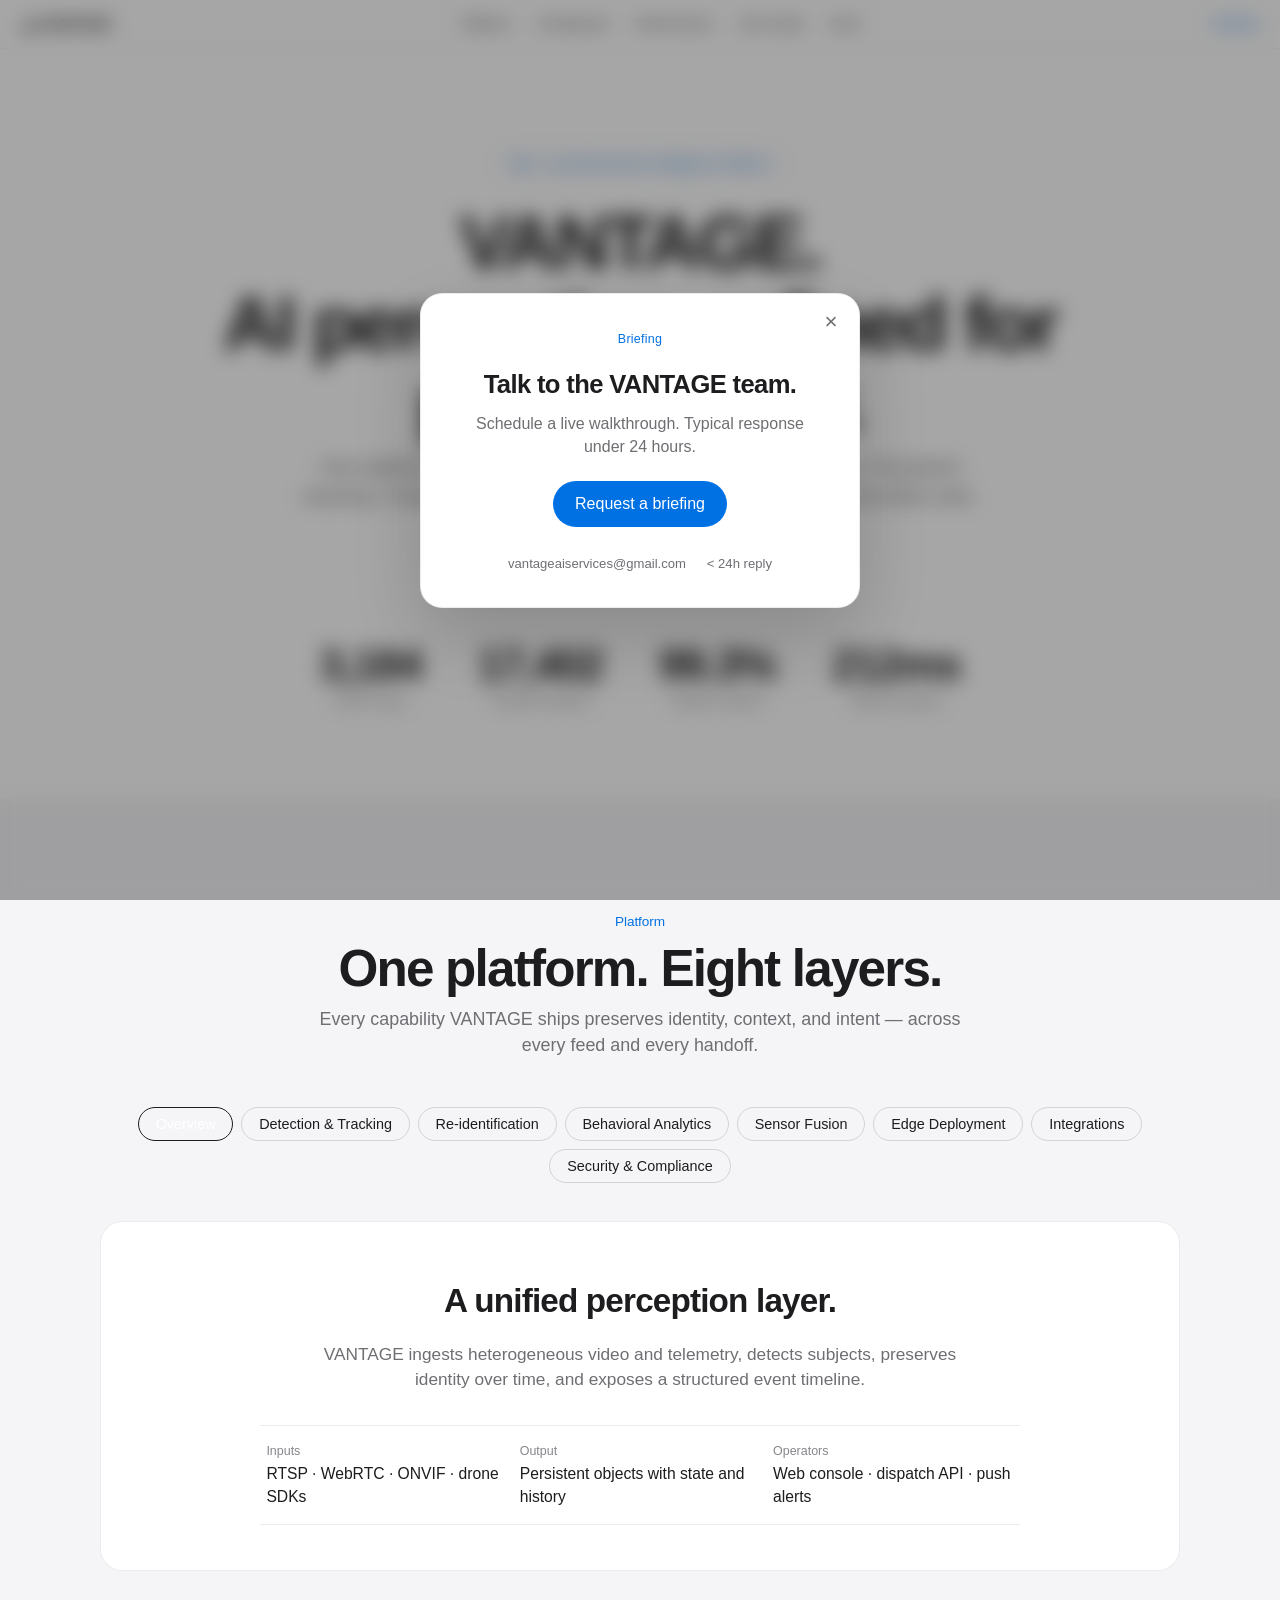
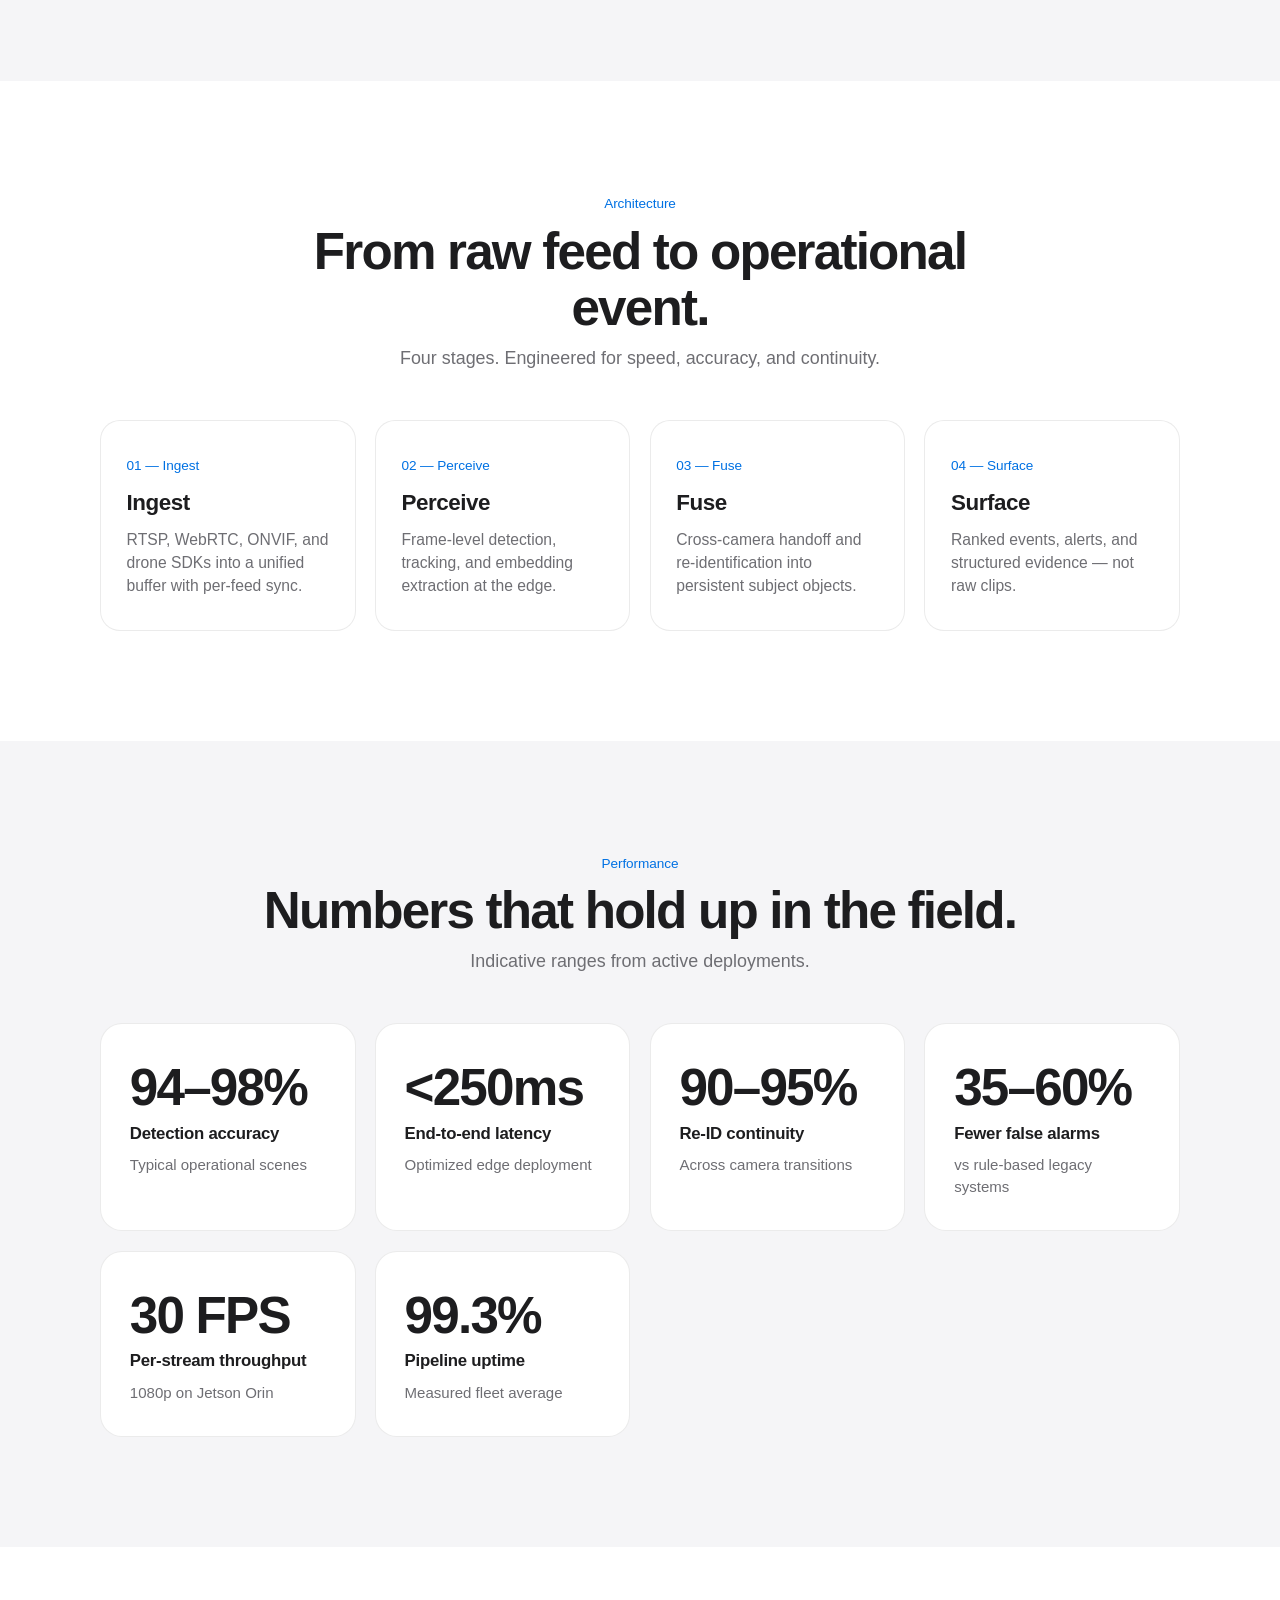
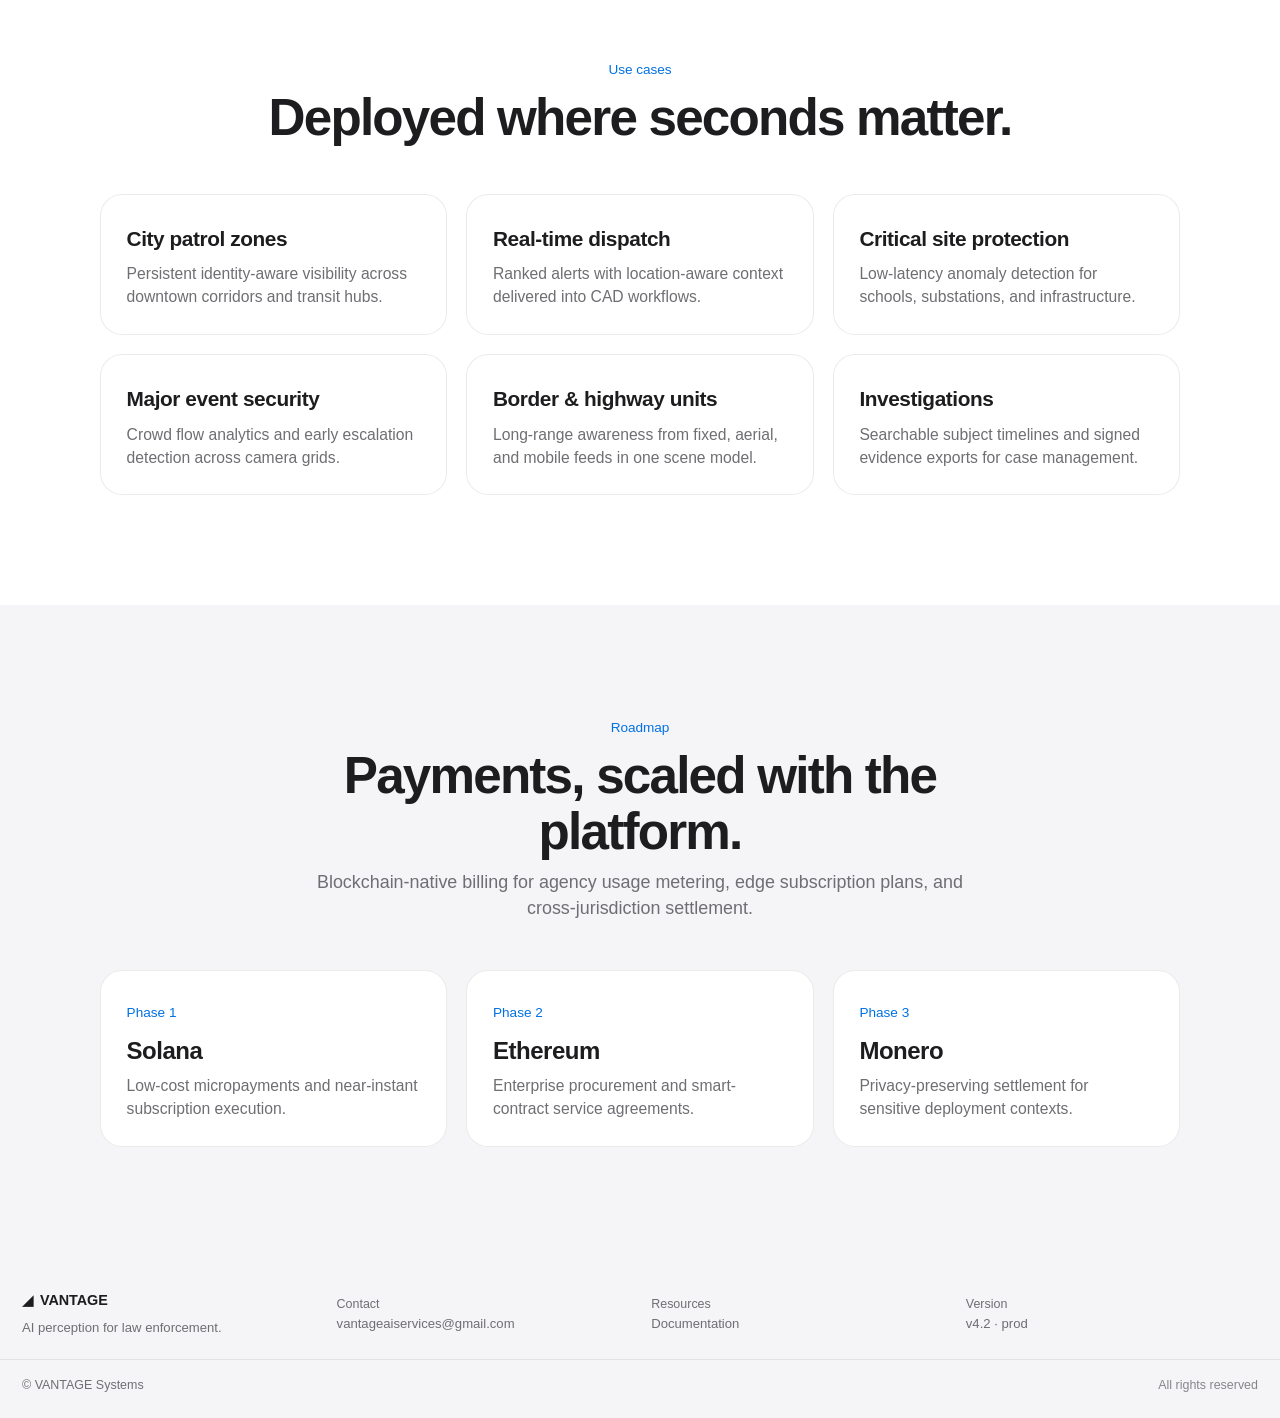
<file: index.html>
<!DOCTYPE html>
<html lang="en">
  <head>
    <meta charset="UTF-8" />
    <meta name="viewport" content="width=device-width, initial-scale=1.0" />
    <title>VANTAGE — AI Perception for Law Enforcement</title>
    <meta
      name="description"
      content="VANTAGE is an AI perception platform for law enforcement. Multi-camera tracking, persistent re-identification, and behavioral analytics across CCTV, drones, bodycams, and city networks."
    />
    <script>
      if ("scrollRestoration" in history) history.scrollRestoration = "manual";
      if (location.hash) history.replaceState(null, "", location.pathname + location.search);
    </script>
    <link rel="stylesheet" href="styles.css" />
  </head>
  <body>
    <header class="topbar">
      <div class="container-wide topbar-inner">
        <a href="#top" class="brand">
          <span class="brand-mark">◢</span>
          <span>VANTAGE</span>
        </a>
        <nav class="nav-links" aria-label="Primary">
          <a href="#platform" class="nav-link">Platform</a>
          <a href="#architecture" class="nav-link">Architecture</a>
          <a href="#specs" class="nav-link">Performance</a>
          <a href="#use-cases" class="nav-link">Use Cases</a>
          <a href="docs.html" class="nav-link">Docs</a>
        </nav>
        <div class="topbar-right">
          <a href="mailto:vantageaiservices@gmail.com" class="topbar-contact">Contact</a>
        </div>
      </div>
    </header>

    <main id="top">
      <!-- HERO -->
      <section class="hero">
        <div class="hero-copy">
          <p class="eyebrow">New · Law Enforcement Intelligence Platform</p>
          <h1>VANTAGE.<br />AI perception, refined for public safety.</h1>
          <p class="hero-sub">
            One platform for CCTV, drones, bodycams, and city cameras. Persistent tracking.
            Fewer false alarms. Designed for command centers and field units.
          </p>
          <div class="hero-actions">
            <a href="#platform" class="btn primary">Explore the platform</a>
            <a href="#specs" class="btn ghost">See performance</a>
          </div>

          <div class="hero-stats">
            <div class="hero-stat">
              <span class="hero-stat-value">3,184</span>
              <span class="hero-stat-label">Active feeds</span>
            </div>
            <div class="hero-stat">
              <span class="hero-stat-value">17,402</span>
              <span class="hero-stat-label">Tracked subjects</span>
            </div>
            <div class="hero-stat">
              <span class="hero-stat-value">99.3%</span>
              <span class="hero-stat-label">Pipeline uptime</span>
            </div>
            <div class="hero-stat">
              <span class="hero-stat-value">212ms</span>
              <span class="hero-stat-label">Median latency</span>
            </div>
          </div>
        </div>
      </section>

      <!-- PLATFORM -->
      <section id="platform" class="section alt reveal">
        <div class="section-head">
          <span class="kicker">Platform</span>
          <h2>One platform. Eight layers.</h2>
          <p class="section-intro">
            Every capability VANTAGE ships preserves identity, context, and intent —
            across every feed and every handoff.
          </p>
        </div>

        <div class="platform">
          <nav class="platform-tabs" role="tablist" aria-label="Platform layers">
            <button class="ptab is-active" role="tab" aria-selected="true" data-tab="overview">Overview</button>
            <button class="ptab" role="tab" aria-selected="false" data-tab="detection">Detection &amp; Tracking</button>
            <button class="ptab" role="tab" aria-selected="false" data-tab="reid">Re-identification</button>
            <button class="ptab" role="tab" aria-selected="false" data-tab="behavior">Behavioral Analytics</button>
            <button class="ptab" role="tab" aria-selected="false" data-tab="fusion">Sensor Fusion</button>
            <button class="ptab" role="tab" aria-selected="false" data-tab="edge">Edge Deployment</button>
            <button class="ptab" role="tab" aria-selected="false" data-tab="integrations">Integrations</button>
            <button class="ptab" role="tab" aria-selected="false" data-tab="security">Security &amp; Compliance</button>
          </nav>

          <div class="platform-panels">
            <article class="ppanel is-active" data-panel="overview">
              <h3>A unified perception layer.</h3>
              <p>
                VANTAGE ingests heterogeneous video and telemetry, detects subjects,
                preserves identity over time, and exposes a structured event timeline.
              </p>
              <dl class="spec-list">
                <div><dt>Inputs</dt><dd>RTSP · WebRTC · ONVIF · drone SDKs</dd></div>
                <div><dt>Output</dt><dd>Persistent objects with state and history</dd></div>
                <div><dt>Operators</dt><dd>Web console · dispatch API · push alerts</dd></div>
              </dl>
            </article>

            <article class="ppanel" data-panel="detection">
              <h3>Detection &amp; tracking.</h3>
              <p>
                A multi-stage pipeline localizes humans frame-by-frame and associates
                detections into persistent tracks using motion, appearance, and time.
              </p>
              <dl class="spec-list">
                <div><dt>Model</dt><dd>VTG-Det v4 (transformer-augmented)</dd></div>
                <div><dt>Throughput</dt><dd>30 FPS @ 1080p per stream</dd></div>
                <div><dt>Recall</dt><dd>96.1% MOTA on internal benchmark</dd></div>
                <div><dt>Robustness</dt><dd>Occlusion-tolerant up to 4 seconds</dd></div>
              </dl>
            </article>

            <article class="ppanel" data-panel="reid">
              <h3>Persistent re-identification.</h3>
              <p>
                A dedicated embedding maintains subject identity across occlusion,
                viewpoint changes, and camera handoff — even across non-overlapping networks.
              </p>
              <dl class="spec-list">
                <div><dt>Embedding</dt><dd>512-d appearance · motion · temporal</dd></div>
                <div><dt>Continuity</dt><dd>90–95% across camera transitions</dd></div>
                <div><dt>Memory window</dt><dd>Up to 12 minutes, configurable</dd></div>
                <div><dt>Storage</dt><dd>Encrypted vector index, on-prem option</dd></div>
              </dl>
            </article>

            <article class="ppanel" data-panel="behavior">
              <h3>Behavioral analytics.</h3>
              <p>
                Behavior models score motion patterns against scene context to flag
                meaningful events while suppressing benign activity.
              </p>
              <dl class="spec-list">
                <div><dt>Detections</dt><dd>Loitering · running · crowding · drift</dd></div>
                <div><dt>Suppression</dt><dd>35–60% fewer false alarms</dd></div>
                <div><dt>Scoring</dt><dd>Calibrated 0–1 confidence per event</dd></div>
                <div><dt>Triage</dt><dd>Auto-ranked event queue</dd></div>
              </dl>
            </article>

            <article class="ppanel" data-panel="fusion">
              <h3>Sensor fusion.</h3>
              <p>
                VANTAGE fuses optical and thermal channels for resilient operation in
                low light, glare, and adverse weather — and synchronizes multi-camera
                views into a shared scene model.
              </p>
              <dl class="spec-list">
                <div><dt>Channels</dt><dd>RGB · IR/thermal · optional depth</dd></div>
                <div><dt>Calibration</dt><dd>Automatic per-feed homography</dd></div>
                <div><dt>Night recall</dt><dd>Within 5% of daytime baseline</dd></div>
              </dl>
            </article>

            <article class="ppanel" data-panel="edge">
              <h3>Edge deployment.</h3>
              <p>
                Optimized model packs run on common edge accelerators with minimal
                bandwidth — detection happens close to the camera.
              </p>
              <dl class="spec-list">
                <div><dt>Targets</dt><dd>Jetson Orin · Hailo-8 · Intel iGPU · x86 + GPU</dd></div>
                <div><dt>Runtime</dt><dd>ONNX · TensorRT · OpenVINO</dd></div>
                <div><dt>Footprint</dt><dd>&lt; 1.4 GB RAM per stream</dd></div>
                <div><dt>Bandwidth</dt><dd>Events-only egress (1–5 kbps)</dd></div>
              </dl>
            </article>

            <article class="ppanel" data-panel="integrations">
              <h3>Integrations.</h3>
              <p>
                Stable REST and WebSocket APIs with connectors for the command,
                dispatch, and case-management systems agencies already use.
              </p>
              <dl class="spec-list">
                <div><dt>Dispatch</dt><dd>Motorola · Tyler · Hexagon CAD</dd></div>
                <div><dt>VMS</dt><dd>Genetec · Milestone · Avigilon</dd></div>
                <div><dt>Identity</dt><dd>SSO via SAML / OIDC</dd></div>
                <div><dt>Export</dt><dd>Signed event logs, evidence packages</dd></div>
              </dl>
            </article>

            <article class="ppanel" data-panel="security">
              <h3>Security &amp; compliance.</h3>
              <p>
                Engineered for restricted environments. Encrypted in transit and at rest.
                Role-based access. Tamper-evident records for evidentiary use.
              </p>
              <dl class="spec-list">
                <div><dt>Encryption</dt><dd>AES-256 · TLS 1.3 · FIPS 140-2</dd></div>
                <div><dt>Access</dt><dd>RBAC · MFA · audit trail</dd></div>
                <div><dt>Compliance</dt><dd>CJIS-ready · SOC 2 aligned</dd></div>
                <div><dt>Privacy</dt><dd>Configurable retention &amp; redaction</dd></div>
              </dl>
            </article>
          </div>
        </div>
      </section>

      <!-- ARCHITECTURE -->
      <section id="architecture" class="section reveal">
        <div class="section-head">
          <span class="kicker">Architecture</span>
          <h2>From raw feed to operational event.</h2>
          <p class="section-intro">Four stages. Engineered for speed, accuracy, and continuity.</p>
        </div>
        <ol class="flow">
          <li>
            <span class="flow-num">01 — Ingest</span>
            <h3>Ingest</h3>
            <p>RTSP, WebRTC, ONVIF, and drone SDKs into a unified buffer with per-feed sync.</p>
          </li>
          <li>
            <span class="flow-num">02 — Perceive</span>
            <h3>Perceive</h3>
            <p>Frame-level detection, tracking, and embedding extraction at the edge.</p>
          </li>
          <li>
            <span class="flow-num">03 — Fuse</span>
            <h3>Fuse</h3>
            <p>Cross-camera handoff and re-identification into persistent subject objects.</p>
          </li>
          <li>
            <span class="flow-num">04 — Surface</span>
            <h3>Surface</h3>
            <p>Ranked events, alerts, and structured evidence — not raw clips.</p>
          </li>
        </ol>
      </section>

      <!-- PERFORMANCE -->
      <section id="specs" class="section alt reveal">
        <div class="section-head">
          <span class="kicker">Performance</span>
          <h2>Numbers that hold up in the field.</h2>
          <p class="section-intro">Indicative ranges from active deployments.</p>
        </div>

        <div class="specs">
          <div class="spec-row">
            <span class="spec-val">94–98%</span>
            <span class="spec-key">Detection accuracy</span>
            <span class="spec-note">Typical operational scenes</span>
          </div>
          <div class="spec-row">
            <span class="spec-val">&lt;250ms</span>
            <span class="spec-key">End-to-end latency</span>
            <span class="spec-note">Optimized edge deployment</span>
          </div>
          <div class="spec-row">
            <span class="spec-val">90–95%</span>
            <span class="spec-key">Re-ID continuity</span>
            <span class="spec-note">Across camera transitions</span>
          </div>
          <div class="spec-row">
            <span class="spec-val">35–60%</span>
            <span class="spec-key">Fewer false alarms</span>
            <span class="spec-note">vs rule-based legacy systems</span>
          </div>
          <div class="spec-row">
            <span class="spec-val">30 FPS</span>
            <span class="spec-key">Per-stream throughput</span>
            <span class="spec-note">1080p on Jetson Orin</span>
          </div>
          <div class="spec-row">
            <span class="spec-val">99.3%</span>
            <span class="spec-key">Pipeline uptime</span>
            <span class="spec-note">Measured fleet average</span>
          </div>
        </div>
      </section>

      <!-- USE CASES -->
      <section id="use-cases" class="section reveal">
        <div class="section-head">
          <span class="kicker">Use cases</span>
          <h2>Deployed where seconds matter.</h2>
        </div>
        <div class="cards">
          <article class="card">
            <h3>City patrol zones</h3>
            <p>Persistent identity-aware visibility across downtown corridors and transit hubs.</p>
          </article>
          <article class="card">
            <h3>Real-time dispatch</h3>
            <p>Ranked alerts with location-aware context delivered into CAD workflows.</p>
          </article>
          <article class="card">
            <h3>Critical site protection</h3>
            <p>Low-latency anomaly detection for schools, substations, and infrastructure.</p>
          </article>
          <article class="card">
            <h3>Major event security</h3>
            <p>Crowd flow analytics and early escalation detection across camera grids.</p>
          </article>
          <article class="card">
            <h3>Border &amp; highway units</h3>
            <p>Long-range awareness from fixed, aerial, and mobile feeds in one scene model.</p>
          </article>
          <article class="card">
            <h3>Investigations</h3>
            <p>Searchable subject timelines and signed evidence exports for case management.</p>
          </article>
        </div>
      </section>

      <!-- ROADMAP -->
      <section id="roadmap" class="section alt reveal">
        <div class="section-head">
          <span class="kicker">Roadmap</span>
          <h2>Payments, scaled with the platform.</h2>
          <p class="section-intro">
            Blockchain-native billing for agency usage metering, edge subscription plans,
            and cross-jurisdiction settlement.
          </p>
        </div>
        <ol class="roadmap-list">
          <li>
            <span class="rm-phase">Phase 1</span>
            <h3>Solana</h3>
            <p>Low-cost micropayments and near-instant subscription execution.</p>
          </li>
          <li>
            <span class="rm-phase">Phase 2</span>
            <h3>Ethereum</h3>
            <p>Enterprise procurement and smart-contract service agreements.</p>
          </li>
          <li>
            <span class="rm-phase">Phase 3</span>
            <h3>Monero</h3>
            <p>Privacy-preserving settlement for sensitive deployment contexts.</p>
          </li>
        </ol>
      </section>
    </main>

    <footer class="footer">
      <div class="container-wide footer-grid">
        <div>
          <div class="brand">
            <span class="brand-mark">◢</span>
            <span>VANTAGE</span>
          </div>
          <p class="dim">AI perception for law enforcement.</p>
        </div>
        <div>
          <p class="footer-label">Contact</p>
          <a href="mailto:vantageaiservices@gmail.com" class="footer-link">vantageaiservices@gmail.com</a>
        </div>
        <div>
          <p class="footer-label">Resources</p>
          <a href="docs.html" class="footer-link">Documentation</a>
        </div>
        <div>
          <p class="footer-label">Version</p>
          <span class="footer-link">v4.2 · prod</span>
        </div>
      </div>
      <div class="container-wide footer-legal">
        <span>© VANTAGE Systems</span>
        <span class="dim">All rights reserved</span>
      </div>
    </footer>

    <div class="call-modal" id="callModal" aria-hidden="true">
      <div class="call-modal-card" role="dialog" aria-modal="true" aria-labelledby="callModalTitle">
        <button class="call-modal-close" id="callModalClose" aria-label="Close popup">×</button>

        <div class="call-modal-badge">
          <span>Briefing</span>
        </div>

        <h3 id="callModalTitle">Talk to the VANTAGE team.</h3>
        <p>Schedule a live walkthrough. Typical response under 24 hours.</p>

        <a
          href="mailto:vantageaiservices@gmail.com?subject=Briefing%20Request%20-%20VANTAGE&body=Hi%20VANTAGE%20team%2C%20I%27d%20like%20to%20schedule%20a%20briefing."
          class="call-modal-cta"
          >Request a briefing</a
        >

        <div class="call-modal-meta">
          <a
            href="mailto:vantageaiservices@gmail.com"
            class="meta-pill"
            id="copyEmailBtn"
            title="Copy email"
          >
            vantageaiservices@gmail.com
          </a>
          <span class="meta-pill subtle">&lt; 24h reply</span>
        </div>
      </div>
    </div>

    <script src="script.js"></script>
  </body>
</html>
</file>
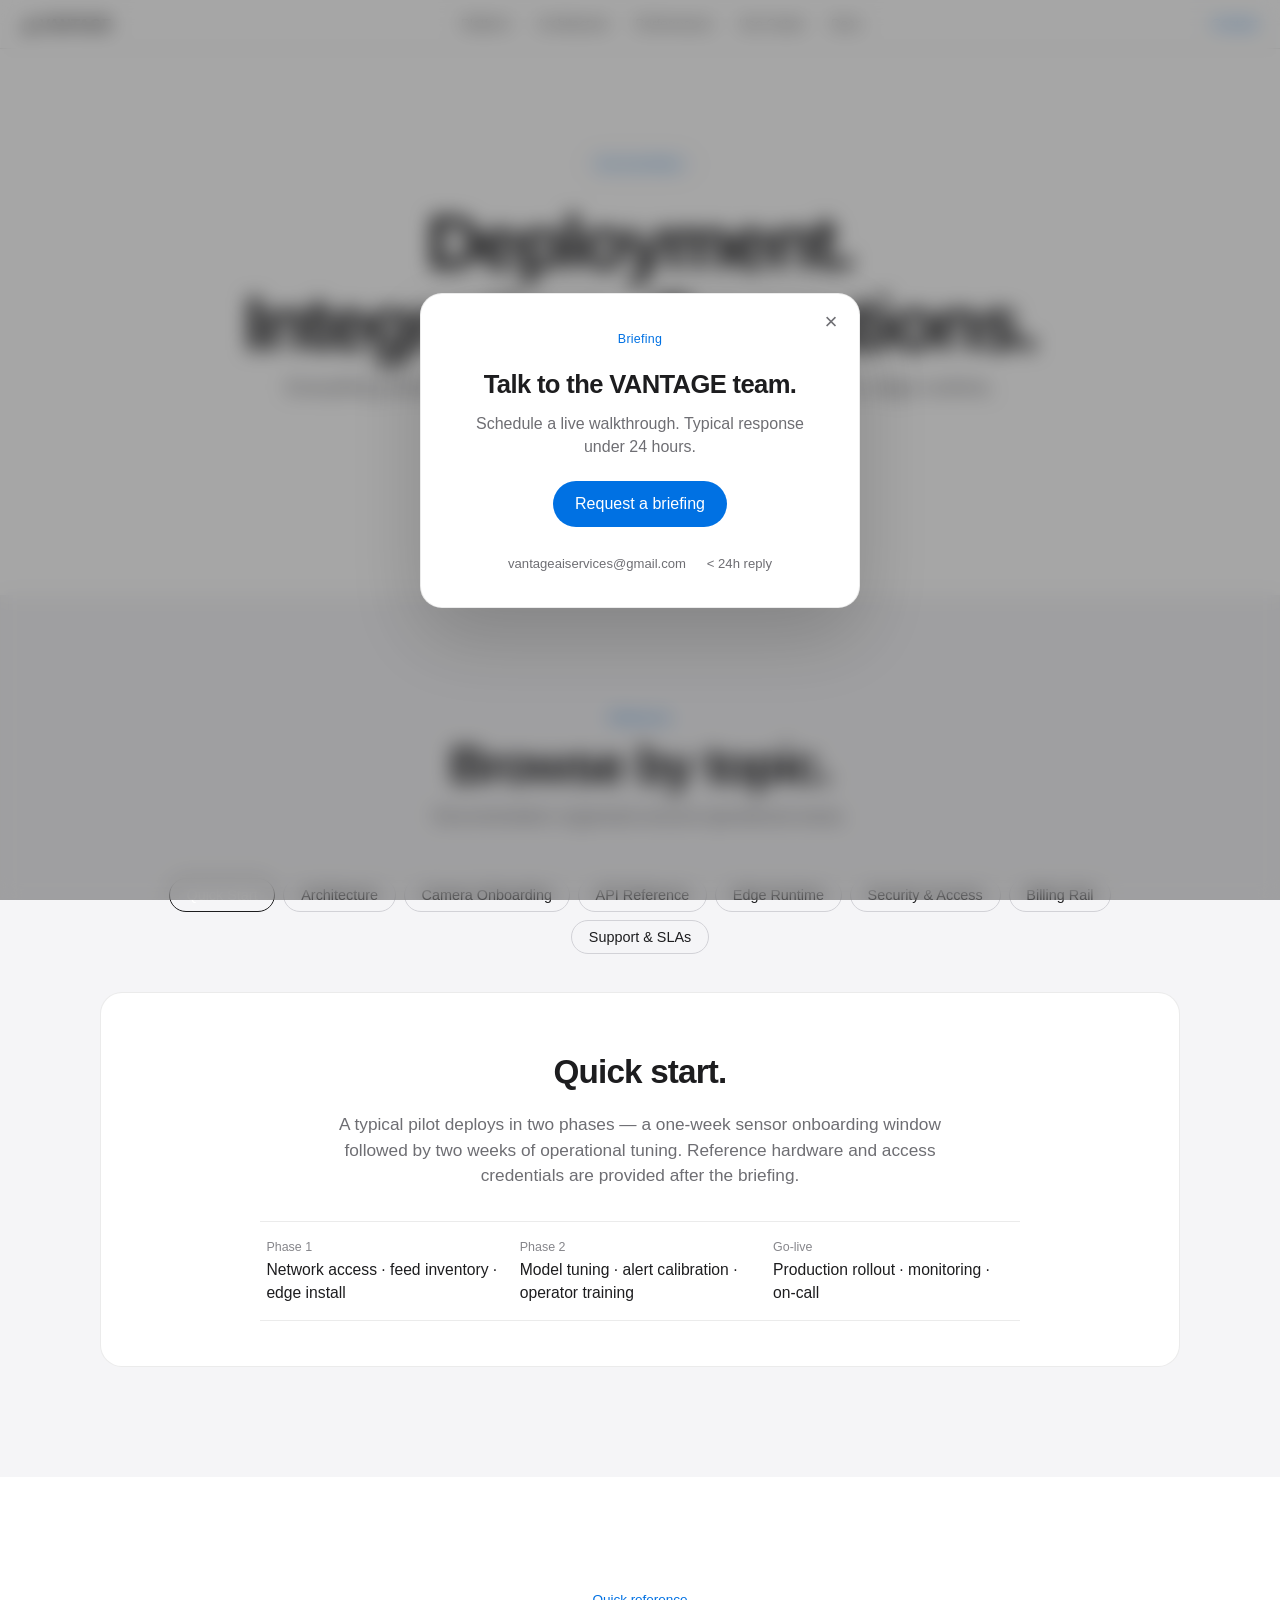
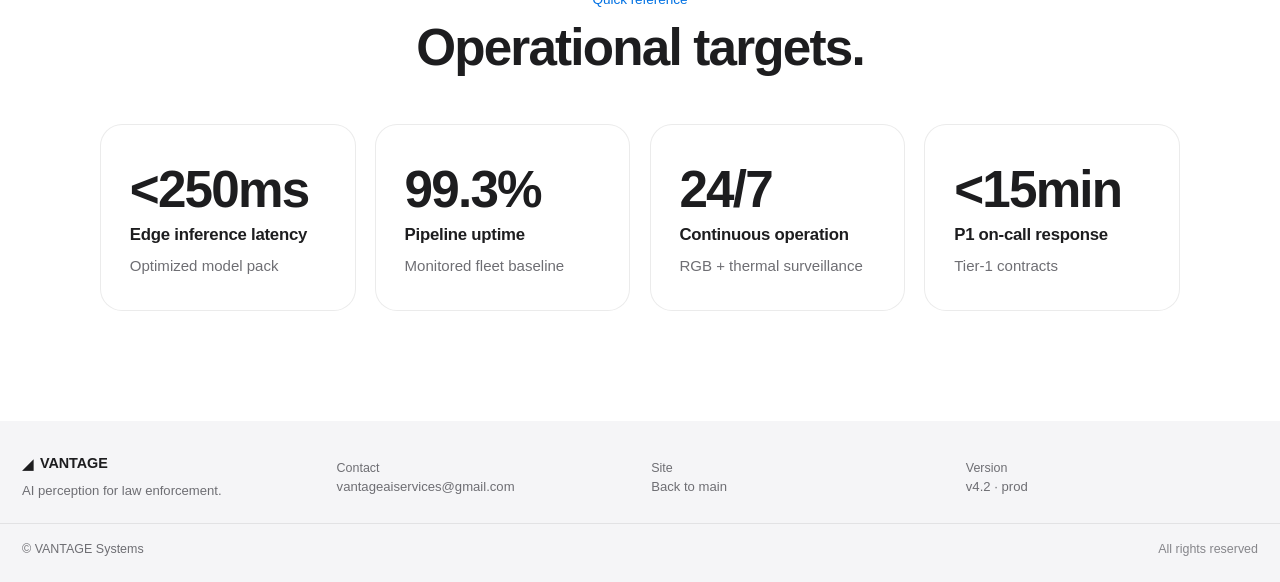
<file: docs.html>
<!DOCTYPE html>
<html lang="en">
  <head>
    <meta charset="UTF-8" />
    <meta name="viewport" content="width=device-width, initial-scale=1.0" />
    <title>VANTAGE Docs — System Documentation</title>
    <meta
      name="description"
      content="VANTAGE technical documentation: deployment, API reference, edge runtime, security, and billing integration."
    />
    <script>
      if ("scrollRestoration" in history) history.scrollRestoration = "manual";
      if (location.hash) history.replaceState(null, "", location.pathname + location.search);
    </script>
    <link rel="stylesheet" href="styles.css" />
  </head>
  <body>
    <header class="topbar">
      <div class="container-wide topbar-inner">
        <a href="index.html" class="brand">
          <span class="brand-mark">◢</span>
          <span>VANTAGE</span>
        </a>
        <nav class="nav-links" aria-label="Primary">
          <a href="index.html#platform" class="nav-link">Platform</a>
          <a href="index.html#architecture" class="nav-link">Architecture</a>
          <a href="index.html#specs" class="nav-link">Performance</a>
          <a href="index.html#use-cases" class="nav-link">Use Cases</a>
          <a href="docs.html" class="nav-link" aria-current="page">Docs</a>
        </nav>
        <div class="topbar-right">
          <a href="mailto:vantageaiservices@gmail.com" class="topbar-contact">Contact</a>
        </div>
      </div>
    </header>

    <main id="top">
      <section class="hero">
        <div class="hero-copy">
          <p class="eyebrow">Documentation</p>
          <h1>Deployment.<br />Integration. Operations.</h1>
          <p class="hero-sub">
            Everything teams need to onboard VANTAGE. Architecture, APIs, edge runtime,
            security, and billing — in one place.
          </p>
          <div class="hero-actions">
            <a href="#guide" class="btn primary">Start the guide</a>
            <a href="mailto:vantageaiservices@gmail.com?subject=Docs%20Access%20-%20VANTAGE" class="btn ghost">Request full API package</a>
          </div>
        </div>
      </section>

      <section id="guide" class="section alt reveal">
        <div class="section-head">
          <span class="kicker">Reference</span>
          <h2>Browse by topic.</h2>
          <p class="section-intro">Documentation organized around operational areas.</p>
        </div>

        <div class="platform">
          <nav class="platform-tabs" role="tablist" aria-label="Documentation sections">
            <button class="ptab is-active" role="tab" aria-selected="true" data-tab="quickstart">Quick Start</button>
            <button class="ptab" role="tab" aria-selected="false" data-tab="architecture">Architecture</button>
            <button class="ptab" role="tab" aria-selected="false" data-tab="ingestion">Camera Onboarding</button>
            <button class="ptab" role="tab" aria-selected="false" data-tab="api">API Reference</button>
            <button class="ptab" role="tab" aria-selected="false" data-tab="runtime">Edge Runtime</button>
            <button class="ptab" role="tab" aria-selected="false" data-tab="security">Security &amp; Access</button>
            <button class="ptab" role="tab" aria-selected="false" data-tab="billing">Billing Rail</button>
            <button class="ptab" role="tab" aria-selected="false" data-tab="support">Support &amp; SLAs</button>
          </nav>

          <div class="platform-panels">
            <article class="ppanel is-active" data-panel="quickstart">
              <h3>Quick start.</h3>
              <p>
                A typical pilot deploys in two phases — a one-week sensor onboarding window
                followed by two weeks of operational tuning. Reference hardware and access
                credentials are provided after the briefing.
              </p>
              <dl class="spec-list">
                <div><dt>Phase 1</dt><dd>Network access · feed inventory · edge install</dd></div>
                <div><dt>Phase 2</dt><dd>Model tuning · alert calibration · operator training</dd></div>
                <div><dt>Go-live</dt><dd>Production rollout · monitoring · on-call</dd></div>
              </dl>
            </article>

            <article class="ppanel" data-panel="architecture">
              <h3>System architecture.</h3>
              <p>
                A four-layer pipeline: ingestion, perception, fusion, and command.
                Each layer is independently scalable across on-prem, edge, or hybrid cloud.
              </p>
              <dl class="spec-list">
                <div><dt>Ingestion</dt><dd>RTSP · WebRTC · ONVIF · drone SDKs</dd></div>
                <div><dt>Perception</dt><dd>Detection · tracking · re-identification</dd></div>
                <div><dt>Fusion</dt><dd>Cross-camera handoff · scene model</dd></div>
                <div><dt>Command</dt><dd>Alerts · dispatch APIs · evidence export</dd></div>
              </dl>
            </article>

            <article class="ppanel" data-panel="ingestion">
              <h3>Camera onboarding.</h3>
              <p>
                Cameras are registered through the admin console or via the configuration API.
                Each feed is auto-calibrated and benchmarked before joining the active fleet.
              </p>
              <dl class="spec-list">
                <div><dt>Discovery</dt><dd>ONVIF auto-discovery on local subnets</dd></div>
                <div><dt>Authentication</dt><dd>Per-feed credentials in secure vault</dd></div>
                <div><dt>Calibration</dt><dd>Automatic homography</dd></div>
                <div><dt>Health</dt><dd>Continuous stream and uptime monitoring</dd></div>
              </dl>
            </article>

            <article class="ppanel" data-panel="api">
              <h3>API reference.</h3>
              <p>
                Stable REST endpoints for event subscription, subject queries, and case
                export. Streaming events available over WebSocket for low-latency surfaces.
              </p>
              <dl class="spec-list">
                <div><dt>Auth</dt><dd>OAuth 2.0 / OIDC · scoped tokens</dd></div>
                <div><dt>Events</dt><dd>GET /v1/events · WS /v1/stream</dd></div>
                <div><dt>Subjects</dt><dd>GET /v1/subjects/:id (history, links)</dd></div>
                <div><dt>Export</dt><dd>POST /v1/cases/:id/export (signed bundle)</dd></div>
              </dl>
            </article>

            <article class="ppanel" data-panel="runtime">
              <h3>Edge runtime.</h3>
              <p>
                The runtime ships as a hardened container image with model weights and
                accelerator drivers preconfigured. Updates are signed and verified at boot.
              </p>
              <dl class="spec-list">
                <div><dt>Targets</dt><dd>Jetson Orin · Hailo-8 · Intel iGPU · x86 + GPU</dd></div>
                <div><dt>Image</dt><dd>OCI-compliant · signed releases</dd></div>
                <div><dt>Footprint</dt><dd>&lt; 1.4 GB RAM per stream</dd></div>
                <div><dt>Updates</dt><dd>A/B partitions with rollback</dd></div>
              </dl>
            </article>

            <article class="ppanel" data-panel="security">
              <h3>Security &amp; access.</h3>
              <p>
                Role-based access with fine-grained audit trail. All telemetry is encrypted
                in transit and at rest. Event records are tamper-evident for evidentiary use.
              </p>
              <dl class="spec-list">
                <div><dt>Encryption</dt><dd>AES-256 · TLS 1.3 (FIPS 140-2)</dd></div>
                <div><dt>Access</dt><dd>RBAC · MFA · SAML / OIDC SSO</dd></div>
                <div><dt>Audit</dt><dd>Append-only log · signed export</dd></div>
                <div><dt>Privacy</dt><dd>Configurable retention &amp; redaction</dd></div>
              </dl>
            </article>

            <article class="ppanel" data-panel="billing">
              <h3>Billing rail.</h3>
              <p>
                Usage metering is per stream-hour and per event class. Settlement is
                Solana-first, with Ethereum and Monero phases planned for broader compliance
                and privacy-preserving use cases.
              </p>
              <dl class="spec-list">
                <div><dt>Phase 1</dt><dd>Solana — micropayments · subscriptions</dd></div>
                <div><dt>Phase 2</dt><dd>Ethereum — enterprise procurement</dd></div>
                <div><dt>Phase 3</dt><dd>Monero — privacy-preserving settlement</dd></div>
                <div><dt>Metering</dt><dd>Stream-hours · event classes · retention tier</dd></div>
              </dl>
            </article>

            <article class="ppanel" data-panel="support">
              <h3>Support &amp; SLAs.</h3>
              <p>
                Production deployments include 24/7 on-call response and a named deployment
                engineer. SLA tiers cover detection availability, latency, and uptime.
              </p>
              <dl class="spec-list">
                <div><dt>Response</dt><dd>P1 &lt; 15 min · P2 &lt; 4 hours</dd></div>
                <div><dt>Uptime</dt><dd>99.3% baseline · 99.9% tier-1</dd></div>
                <div><dt>Channels</dt><dd>Email · priority phone · on-site review</dd></div>
              </dl>
            </article>
          </div>
        </div>
      </section>

      <section id="quickref" class="section reveal">
        <div class="section-head">
          <span class="kicker">Quick reference</span>
          <h2>Operational targets.</h2>
        </div>
        <div class="specs">
          <div class="spec-row">
            <span class="spec-val">&lt;250ms</span>
            <span class="spec-key">Edge inference latency</span>
            <span class="spec-note">Optimized model pack</span>
          </div>
          <div class="spec-row">
            <span class="spec-val">99.3%</span>
            <span class="spec-key">Pipeline uptime</span>
            <span class="spec-note">Monitored fleet baseline</span>
          </div>
          <div class="spec-row">
            <span class="spec-val">24/7</span>
            <span class="spec-key">Continuous operation</span>
            <span class="spec-note">RGB + thermal surveillance</span>
          </div>
          <div class="spec-row">
            <span class="spec-val">&lt;15min</span>
            <span class="spec-key">P1 on-call response</span>
            <span class="spec-note">Tier-1 contracts</span>
          </div>
        </div>
      </section>
    </main>

    <footer class="footer">
      <div class="container-wide footer-grid">
        <div>
          <div class="brand">
            <span class="brand-mark">◢</span>
            <span>VANTAGE</span>
          </div>
          <p class="dim">AI perception for law enforcement.</p>
        </div>
        <div>
          <p class="footer-label">Contact</p>
          <a href="mailto:vantageaiservices@gmail.com" class="footer-link">vantageaiservices@gmail.com</a>
        </div>
        <div>
          <p class="footer-label">Site</p>
          <a href="index.html" class="footer-link">Back to main</a>
        </div>
        <div>
          <p class="footer-label">Version</p>
          <span class="footer-link">v4.2 · prod</span>
        </div>
      </div>
      <div class="container-wide footer-legal">
        <span>© VANTAGE Systems</span>
        <span class="dim">All rights reserved</span>
      </div>
    </footer>

    <div class="call-modal" id="callModal" aria-hidden="true">
      <div class="call-modal-card" role="dialog" aria-modal="true" aria-labelledby="callModalTitle">
        <button class="call-modal-close" id="callModalClose" aria-label="Close popup">×</button>

        <div class="call-modal-badge">
          <span>Briefing</span>
        </div>

        <h3 id="callModalTitle">Talk to the VANTAGE team.</h3>
        <p>Schedule a live walkthrough. Typical response under 24 hours.</p>

        <a
          href="mailto:vantageaiservices@gmail.com?subject=Briefing%20Request%20-%20VANTAGE&body=Hi%20VANTAGE%20team%2C%20I%27d%20like%20to%20schedule%20a%20briefing."
          class="call-modal-cta"
          >Request a briefing</a
        >

        <div class="call-modal-meta">
          <a
            href="mailto:vantageaiservices@gmail.com"
            class="meta-pill"
            id="copyEmailBtn"
            title="Copy email"
          >
            vantageaiservices@gmail.com
          </a>
          <span class="meta-pill subtle">&lt; 24h reply</span>
        </div>
      </div>
    </div>

    <script src="script.js"></script>
  </body>
</html>
</file>
<file: styles.css>
:root {
  color-scheme: light;
  --bg: #ffffff;
  --bg-alt: #f5f5f7;
  --bg-soft: #fbfbfd;
  --text: #1d1d1f;
  --muted: #6e6e73;
  --muted-2: #86868b;
  --accent: #0071e3;
  --accent-hover: #0077ed;
  --border: #d2d2d7;
  --border-soft: rgba(0, 0, 0, 0.08);
  --ok: #1f9d55;
  --on-dark: #ffffff;
}

* {
  box-sizing: border-box;
}

html {
  scroll-behavior: smooth;
  -webkit-text-size-adjust: 100%;
}

body {
  margin: 0;
  font-family: -apple-system, BlinkMacSystemFont, "SF Pro Display", "SF Pro Text",
    "Inter", "Helvetica Neue", Helvetica, Arial, system-ui, sans-serif;
  background: var(--bg);
  color: var(--text);
  line-height: 1.47;
  -webkit-font-smoothing: antialiased;
  -moz-osx-font-smoothing: grayscale;
  font-size: 17px;
}

::selection {
  background: rgba(0, 113, 227, 0.18);
  color: var(--text);
}

.container {
  max-width: 980px;
  margin: 0 auto;
  padding: 0 22px;
}

.container-wide {
  max-width: 1280px;
  margin: 0 auto;
  padding: 0 22px;
}

.dim {
  color: var(--muted-2);
}

/* ----- TOPBAR ----- */
.topbar {
  position: sticky;
  top: 0;
  z-index: 30;
  background: rgba(255, 255, 255, 0.8);
  backdrop-filter: saturate(180%) blur(20px);
  -webkit-backdrop-filter: saturate(180%) blur(20px);
  border-bottom: 1px solid var(--border-soft);
}

.topbar-inner {
  display: flex;
  align-items: center;
  justify-content: space-between;
  gap: 1rem;
  height: 48px;
}

.brand {
  display: inline-flex;
  align-items: center;
  gap: 0.4rem;
  font-weight: 600;
  font-size: 0.95rem;
  letter-spacing: -0.005em;
  color: var(--text);
  text-decoration: none;
}

.brand-mark {
  color: var(--text);
  font-size: 0.95rem;
}

.nav-links {
  display: flex;
  gap: 1.6rem;
  flex-wrap: wrap;
}

.nav-link {
  color: var(--text);
  text-decoration: none;
  font-size: 0.85rem;
  font-weight: 400;
  opacity: 0.88;
  transition: opacity 160ms ease;
}

.nav-link:hover {
  opacity: 1;
}

.topbar-right {
  display: flex;
  align-items: center;
  gap: 0.75rem;
}

.topbar-contact {
  font-size: 0.85rem;
  color: var(--accent);
  text-decoration: none;
  font-weight: 400;
  transition: color 160ms ease;
}

.topbar-contact:hover {
  color: var(--accent-hover);
}

/* ----- HERO ----- */
.hero {
  padding: 100px 22px 88px;
  text-align: center;
}

.hero-copy {
  margin: 0 auto;
  max-width: 880px;
}

.eyebrow {
  display: inline-flex;
  align-items: center;
  gap: 0.5rem;
  font-size: 0.78rem;
  letter-spacing: 0.02em;
  color: var(--accent);
  font-weight: 500;
  margin: 0 0 1.4rem;
  padding: 0.32rem 0.8rem;
  border: 1px solid var(--border);
  background: var(--bg);
  border-radius: 999px;
}

.eyebrow-mark {
  display: none;
}

h1 {
  margin: 0 0 0.6rem;
  font-size: clamp(2.6rem, 6vw, 5rem);
  line-height: 1.05;
  letter-spacing: -0.04em;
  font-weight: 600;
}

.hero-sub {
  margin: 0 auto 1.8rem;
  color: var(--muted);
  max-width: 720px;
  font-size: clamp(1.1rem, 1.6vw, 1.35rem);
  font-weight: 400;
  letter-spacing: -0.01em;
  line-height: 1.4;
}

.hero-actions {
  display: flex;
  gap: 1.4rem;
  flex-wrap: wrap;
  justify-content: center;
  align-items: center;
}

.btn {
  display: inline-flex;
  align-items: center;
  gap: 0.4rem;
  text-decoration: none;
  font-weight: 400;
  font-size: 1.02rem;
  border: 1px solid transparent;
  transition: background 160ms ease, color 160ms ease, opacity 160ms ease;
  cursor: pointer;
}

.btn.primary {
  background: var(--accent);
  color: var(--on-dark);
  padding: 0.7rem 1.3rem;
  border-radius: 999px;
}

.btn.primary:hover {
  background: var(--accent-hover);
  color: var(--on-dark);
}

.btn.ghost,
.btn.link {
  background: transparent;
  color: var(--accent);
  padding: 0.4rem 0;
}

.btn.ghost:hover,
.btn.link:hover {
  color: var(--accent-hover);
}

.btn.ghost::after,
.btn.link::after {
  content: "›";
  margin-left: 0.2rem;
  font-size: 1.1em;
  line-height: 1;
}

/* Hero stat strip */
.hero-stats {
  margin: 3.5rem auto 0;
  display: flex;
  flex-wrap: wrap;
  gap: 2rem 3.5rem;
  justify-content: center;
  align-items: flex-start;
  max-width: 920px;
}

.hero-stat {
  display: flex;
  flex-direction: column;
  align-items: center;
  gap: 0.2rem;
}

.hero-stat-value {
  font-size: clamp(2rem, 3.4vw, 2.8rem);
  font-weight: 600;
  letter-spacing: -0.03em;
  color: var(--text);
  line-height: 1;
}

.hero-stat-label {
  font-size: 0.85rem;
  color: var(--muted);
}

/* Hide unused old elements */
.trust-grid,
.hero-panel {
  display: none;
}

/* ----- SECTIONS ----- */
.section {
  padding: 110px 22px;
  border-top: 0;
}

.section.alt {
  background: var(--bg-alt);
}

.section-head {
  max-width: 760px;
  margin: 0 auto 3rem;
  text-align: center;
}

.kicker {
  display: inline-block;
  font-size: 0.85rem;
  letter-spacing: -0.005em;
  color: var(--accent);
  font-weight: 500;
  margin-bottom: 0.6rem;
}

h2 {
  margin: 0 0 0.6rem;
  font-size: clamp(2rem, 4vw, 3.2rem);
  font-weight: 600;
  letter-spacing: -0.035em;
  line-height: 1.1;
}

.section-intro {
  margin: 0 auto;
  color: var(--muted);
  font-size: clamp(1.05rem, 1.4vw, 1.2rem);
  line-height: 1.45;
  max-width: 680px;
}

/* ----- PLATFORM (horizontal chip tabs + panel) ----- */
.platform {
  max-width: 1080px;
  margin: 0 auto;
}

.platform-tabs {
  display: flex;
  gap: 0.5rem;
  flex-wrap: wrap;
  justify-content: center;
  margin-bottom: 2.4rem;
}

.ptab {
  display: inline-flex;
  align-items: center;
  gap: 0.35rem;
  background: var(--bg);
  color: var(--text);
  border: 1px solid var(--border);
  border-radius: 999px;
  padding: 0.5rem 1.05rem;
  cursor: pointer;
  font-family: inherit;
  font-size: 0.9rem;
  font-weight: 400;
  transition: background 160ms ease, color 160ms ease, border-color 160ms ease;
}

.section.alt .ptab {
  background: var(--bg-alt);
}

.ptab:hover {
  border-color: var(--text);
}

.ptab.is-active {
  background: var(--text);
  color: var(--on-dark);
  border-color: var(--text);
}

.ptab-num {
  display: none;
}

.platform-panels {
  background: var(--bg);
  border: 1px solid var(--border-soft);
  border-radius: 22px;
  padding: 3.4rem 2.4rem 2.8rem;
  text-align: center;
}

.section.alt .platform-panels {
  background: var(--bg);
}

.ppanel {
  display: none;
}

.ppanel.is-active {
  display: block;
  animation: panel-fade 360ms ease both;
}

.ppanel h3 {
  margin: 0 auto 1rem;
  font-size: clamp(1.6rem, 2.6vw, 2.2rem);
  font-weight: 600;
  letter-spacing: -0.025em;
  max-width: 720px;
}

.ppanel > p {
  margin: 0 auto 2rem;
  color: var(--muted);
  max-width: 640px;
  font-size: 1.08rem;
}

@keyframes panel-fade {
  from { opacity: 0; transform: translateY(8px); }
  to { opacity: 1; transform: translateY(0); }
}

.spec-list {
  margin: 0 auto;
  max-width: 760px;
  display: grid;
  grid-template-columns: repeat(auto-fit, minmax(240px, 1fr));
  gap: 0;
  text-align: left;
  border-top: 1px solid var(--border-soft);
}

.spec-list > div {
  padding: 1rem 0.4rem;
  border-bottom: 1px solid var(--border-soft);
  display: flex;
  flex-direction: column;
  gap: 0.15rem;
}

.spec-list dt {
  font-size: 0.78rem;
  color: var(--muted-2);
  letter-spacing: 0;
}

.spec-list dd {
  margin: 0;
  color: var(--text);
  font-size: 0.98rem;
  font-weight: 400;
}

/* ----- ARCHITECTURE FLOW ----- */
.flow {
  list-style: none;
  padding: 0;
  margin: 0 auto;
  max-width: 1080px;
  display: grid;
  grid-template-columns: repeat(auto-fit, minmax(220px, 1fr));
  gap: 1.2rem;
}

.flow li {
  background: var(--bg);
  border: 1px solid var(--border-soft);
  border-radius: 20px;
  padding: 2rem 1.6rem 2rem;
  text-align: left;
}

.section.alt .flow li {
  background: var(--bg);
}

.flow-num {
  font-size: 0.85rem;
  color: var(--accent);
  font-weight: 500;
  letter-spacing: -0.005em;
}

.flow h3 {
  margin: 0.6rem 0 0.5rem;
  font-size: 1.4rem;
  font-weight: 600;
  letter-spacing: -0.02em;
}

.flow p {
  margin: 0;
  color: var(--muted);
  font-size: 0.98rem;
}

/* ----- SPECS (big-number cards, Apple-style) ----- */
.specs {
  max-width: 1080px;
  margin: 0 auto;
  display: grid;
  grid-template-columns: repeat(auto-fit, minmax(240px, 1fr));
  gap: 1.2rem;
}

.spec-row {
  background: var(--bg);
  border: 1px solid var(--border-soft);
  border-radius: 22px;
  padding: 2.4rem 1.8rem 2rem;
  display: flex;
  flex-direction: column;
  align-items: flex-start;
  text-align: left;
  gap: 0.5rem;
}

.section.alt .spec-row {
  background: var(--bg);
}

.spec-key {
  order: 2;
  color: var(--text);
  font-size: 1.05rem;
  font-weight: 600;
  letter-spacing: -0.015em;
}

.spec-val {
  order: 1;
  color: var(--text);
  font-size: clamp(2.6rem, 4vw, 3.5rem);
  font-weight: 600;
  letter-spacing: -0.035em;
  line-height: 1;
}

.spec-note {
  order: 3;
  color: var(--muted);
  font-size: 0.94rem;
}

/* ----- CARDS (use cases) ----- */
.cards {
  max-width: 1080px;
  margin: 0 auto;
  display: grid;
  grid-template-columns: repeat(auto-fit, minmax(280px, 1fr));
  gap: 1.2rem;
}

.card {
  border: 1px solid var(--border-soft);
  background: var(--bg);
  border-radius: 22px;
  padding: 1.8rem 1.6rem 1.6rem;
  transition: transform 200ms ease, border-color 200ms ease;
}

.section.alt .card {
  background: var(--bg);
}

.card:hover {
  border-color: var(--border);
  transform: translateY(-2px);
}

.card h3 {
  margin: 0 0 0.5rem;
  font-size: 1.3rem;
  font-weight: 600;
  letter-spacing: -0.02em;
}

.card p {
  margin: 0;
  color: var(--muted);
  font-size: 0.98rem;
}

/* ----- ROADMAP ----- */
.roadmap-list {
  list-style: none;
  padding: 0;
  max-width: 1080px;
  margin: 0 auto;
  display: grid;
  grid-template-columns: repeat(auto-fit, minmax(280px, 1fr));
  gap: 1.2rem;
}

.roadmap-list li {
  border: 1px solid var(--border-soft);
  background: var(--bg);
  border-radius: 22px;
  padding: 1.8rem 1.6rem 1.6rem;
}

.section.alt .roadmap-list li {
  background: var(--bg);
}

.rm-phase {
  font-size: 0.85rem;
  color: var(--accent);
  font-weight: 500;
}

.roadmap-list h3 {
  margin: 0.5rem 0 0.4rem;
  font-size: 1.5rem;
  font-weight: 600;
  letter-spacing: -0.02em;
}

.roadmap-list p {
  margin: 0;
  color: var(--muted);
  font-size: 0.98rem;
}

/* ----- REVEAL ----- */
.reveal {
  opacity: 0;
  transform: translateY(16px);
  transition: opacity 560ms ease, transform 560ms cubic-bezier(0.2, 0.7, 0.2, 1);
}

.reveal.is-visible {
  opacity: 1;
  transform: translateY(0);
}

/* ----- FOOTER ----- */
.footer {
  background: var(--bg-alt);
  padding: 32px 0 24px;
  margin-top: 0;
  color: var(--muted);
  font-size: 0.82rem;
}

.footer-grid {
  display: grid;
  grid-template-columns: repeat(auto-fit, minmax(180px, 1fr));
  gap: 1.4rem;
  padding-bottom: 22px;
  border-bottom: 1px solid var(--border-soft);
}

.footer-grid .brand {
  font-size: 0.9rem;
}

.footer-grid p {
  margin: 0.4rem 0 0;
  color: var(--muted);
}

.footer-label {
  font-size: 0.78rem;
  color: var(--text);
  font-weight: 500;
  margin: 0 0 0.4rem;
}

.footer-link {
  color: var(--muted);
  text-decoration: none;
  font-size: 0.82rem;
  display: block;
}

.footer-link:hover {
  text-decoration: underline;
}

.footer-legal {
  display: flex;
  justify-content: space-between;
  align-items: center;
  margin-top: 16px;
  font-size: 0.78rem;
  color: var(--muted);
}

/* ----- POPUP ----- */
.call-modal {
  position: fixed;
  inset: 0;
  z-index: 50;
  display: grid;
  place-items: center;
  padding: 1rem;
  background: rgba(0, 0, 0, 0.35);
  backdrop-filter: blur(10px);
  -webkit-backdrop-filter: blur(10px);
  opacity: 0;
  pointer-events: none;
  transition: opacity 240ms ease;
}

.call-modal.is-visible {
  opacity: 1;
  pointer-events: auto;
}

.call-modal-card {
  width: min(440px, 94vw);
  position: relative;
  border: 1px solid var(--border-soft);
  background: var(--bg);
  border-radius: 22px;
  padding: 2rem 1.8rem 1.8rem;
  transform: translateY(14px) scale(0.97);
  opacity: 0;
  box-shadow: 0 30px 80px rgba(0, 0, 0, 0.18);
  text-align: center;
}

.call-modal.is-visible .call-modal-card {
  animation: modal-in 380ms cubic-bezier(0.2, 0.9, 0.2, 1) forwards;
}

@keyframes modal-in {
  0% { opacity: 0; transform: translateY(14px) scale(0.97); }
  100% { opacity: 1; transform: translateY(0) scale(1); }
}

.call-modal-close {
  position: absolute;
  top: 0.85rem;
  right: 0.85rem;
  border: none;
  background: transparent;
  color: var(--muted);
  width: 1.8rem;
  height: 1.8rem;
  font-size: 1.4rem;
  line-height: 1;
  cursor: pointer;
  border-radius: 50%;
  transition: background 160ms ease, color 160ms ease;
}

.call-modal-close:hover {
  background: var(--bg-alt);
  color: var(--text);
}

.call-modal-badge {
  display: inline-flex;
  align-items: center;
  gap: 0.45rem;
  font-size: 0.78rem;
  letter-spacing: 0.02em;
  color: var(--accent);
  font-weight: 500;
  margin-bottom: 0.5rem;
}

.call-modal-card h3 {
  margin: 0.6rem 0 0.5rem;
  font-size: 1.6rem;
  font-weight: 600;
  letter-spacing: -0.025em;
}

.call-modal-card > p {
  margin: 0 auto 1.4rem;
  color: var(--muted);
  font-size: 1rem;
  max-width: 340px;
}

.call-modal-cta {
  display: inline-block;
  text-decoration: none;
  background: var(--accent);
  color: var(--on-dark);
  font-weight: 400;
  border-radius: 999px;
  padding: 0.7rem 1.4rem;
  font-size: 1rem;
  transition: background 160ms ease;
}

.call-modal-cta:hover {
  background: var(--accent-hover);
}

.call-modal-meta {
  display: flex;
  flex-wrap: wrap;
  gap: 0.5rem;
  margin-top: 1.4rem;
  justify-content: center;
}

.meta-pill {
  display: inline-flex;
  align-items: center;
  gap: 0.35rem;
  font-size: 0.82rem;
  color: var(--muted);
  border: none;
  background: transparent;
  padding: 0.3rem 0.4rem;
  text-decoration: none;
  cursor: pointer;
  transition: color 180ms ease;
}

.meta-pill:hover {
  color: var(--accent);
}

.meta-pill.subtle {
  cursor: default;
}

/* Toast */
.toast {
  position: fixed;
  bottom: 1.4rem;
  left: 50%;
  transform: translateX(-50%) translateY(20px);
  background: var(--text);
  color: var(--on-dark);
  padding: 0.7rem 1rem;
  border-radius: 999px;
  font-size: 0.88rem;
  z-index: 60;
  opacity: 0;
  pointer-events: none;
  transition: opacity 220ms ease, transform 220ms ease;
}

.toast.is-visible {
  opacity: 1;
  transform: translateX(-50%) translateY(0);
}

/* ----- FOCUS ----- */
:focus-visible {
  outline: 2px solid var(--accent);
  outline-offset: 3px;
  border-radius: 6px;
}

[id] {
  scroll-margin-top: 64px;
}

/* ----- RESPONSIVE ----- */
@media (max-width: 760px) {
  body { font-size: 16px; }
  .hero { padding: 70px 22px 60px; }
  .section { padding: 80px 22px; }
  .nav-links { display: none; }
  .hero-stats { gap: 1.6rem 2.2rem; }
  .platform-panels { padding: 2.4rem 1.4rem 2rem; }
}

@media (prefers-reduced-motion: reduce) {
  *, *::before, *::after {
    animation-duration: 0.001ms !important;
    transition-duration: 0.001ms !important;
  }
}
</file>
